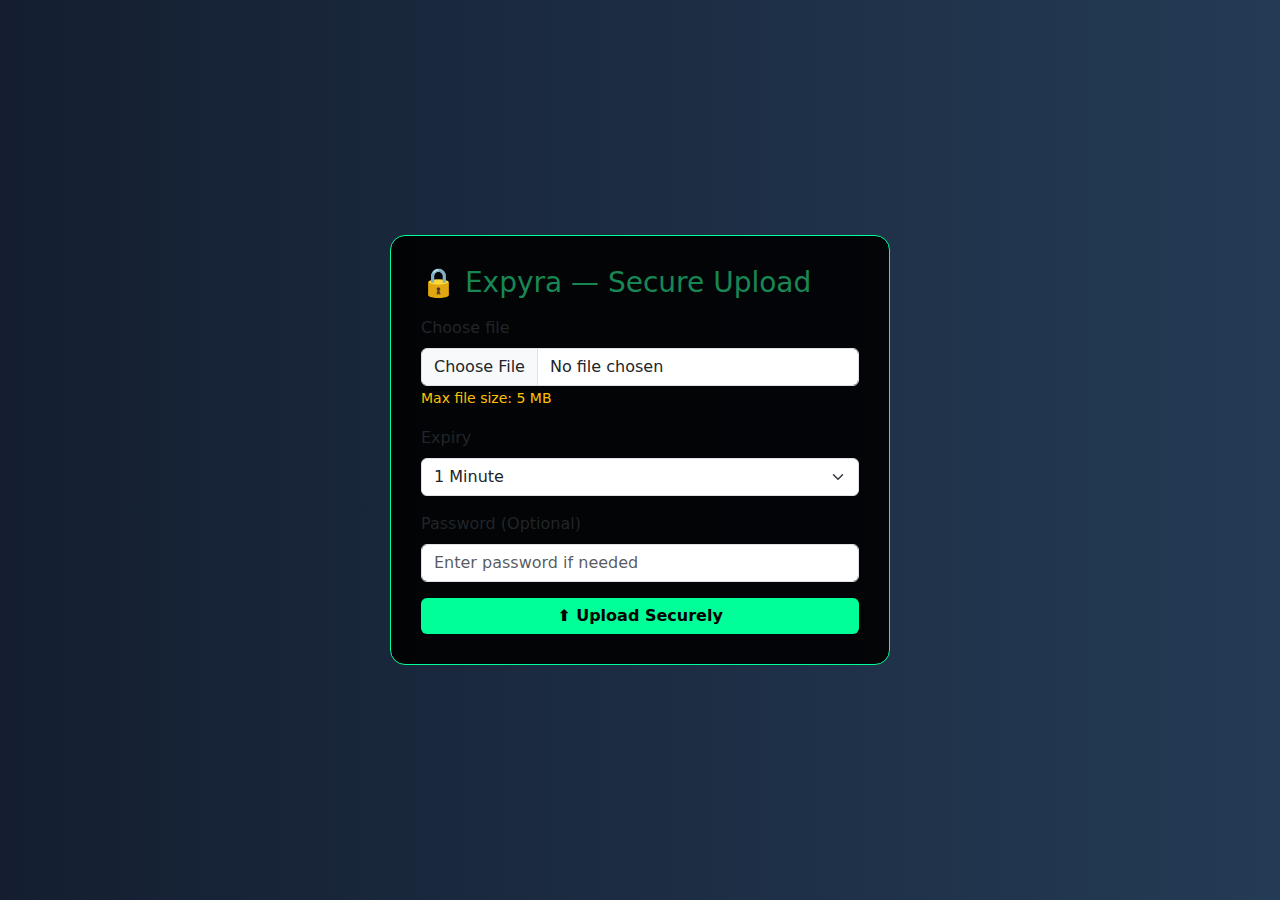
<file: expyra/templates/index.html>
<!DOCTYPE html>
<html lang="en">
<head>
  <meta charset="UTF-8">
  <meta name="viewport" content="width=device-width, initial-scale=1.0">
  <title>Expyra — Secure Upload</title>
  <link href="https://cdn.jsdelivr.net/npm/bootstrap@5.3.2/dist/css/bootstrap.min.css" rel="stylesheet">
  <style>
    body {
      background: linear-gradient(to right, #141e30, #243b55);
      color: white;
      min-height: 100vh;
      display: flex;
      align-items: center;
      justify-content: center;
    }
    .card {
      background: rgba(0,0,0,0.9);
      border: 1px solid #00ff99;
      border-radius: 15px;
      padding: 30px;
      width: 500px;
    }
    .btn-custom {
      background: #00ff99;
      border: none;
      color: black;
      font-weight: bold;
    }
    .btn-custom:hover {
      background: #00cc77;
    }
  </style>
</head>
<body>
  <div class="card">
    <h3 class="mb-3 text-success">🔒 Expyra — Secure Upload</h3>
    <form action="{{ url_for('upload_page') }}" method="post" enctype="multipart/form-data">
      <div class="mb-3">
        <label class="form-label">Choose file</label>
        <input type="file" class="form-control" name="file" id="fileInput" required>
<small class="text-warning">Max file size: 5 MB</small>

      </div>

      <div class="mb-3">
        <label class="form-label">Expiry</label>
        <select class="form-select" name="expiry">
          <option value="60">1 Minute</option>
          <option value="600">10 Minutes</option>
          <option value="3600">1 Hour</option>
          <option value="86400">1 Day</option>
        </select>
      </div>

      <div class="mb-3">
        <label class="form-label">Password (Optional)</label>
        <input type="text" class="form-control" name="password" placeholder="Enter password if needed">
      </div>

      <button type="submit" class="btn btn-custom w-100">⬆ Upload Securely</button>
    </form>
  </div>
  <script>
  document.querySelector("form").addEventListener("submit", function(e) {
    const fileInput = document.getElementById("fileInput");
    if (fileInput.files.length > 0) {
      const file = fileInput.files[0];
      if (file.size > 5 * 1024 * 1024) { // 5 MB
        e.preventDefault();
        alert("File is too large! Maximum allowed size is 5 MB.");
      }
    }
  });
</script>

</body>
</html>
</file>
